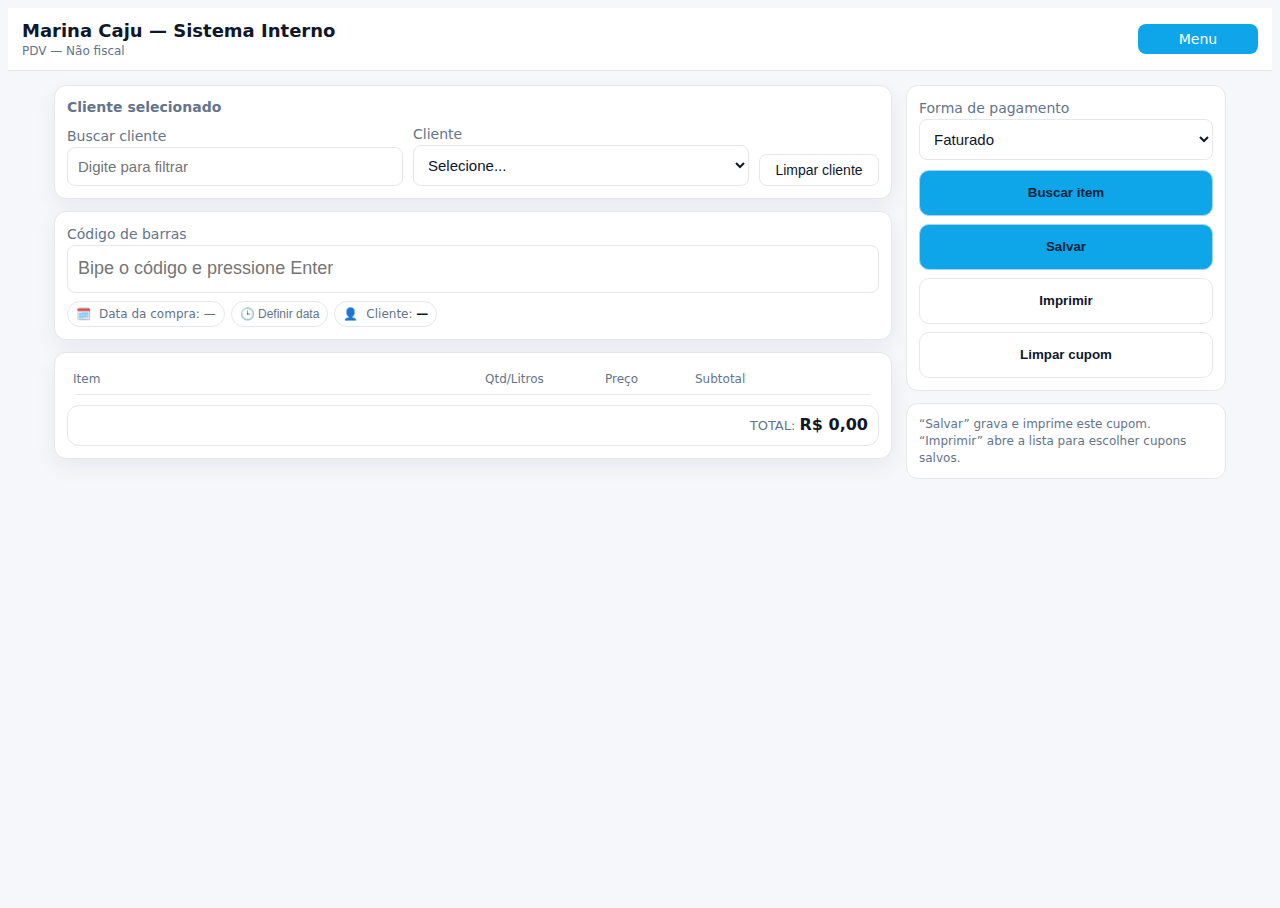
<file: PDV.html>
<!doctype html>
<html lang="pt-br">
<head>
  <meta charset="utf-8">
  <meta name="viewport" content="width=device-width,initial-scale=1">
  <title>PDV</title>

  <link rel="stylesheet" href="../assets/style.css">

  <style>
    *{box-sizing:border-box}
    html,body{height:100%}
    body{overflow-x:hidden}
    :root{color-scheme:light}

    /* Header igual ao Clientes */
    .title{font-size:18px; font-weight:700}
    .small{font-size:12px; color:var(--muted)}
    #menuBtn{text-decoration:none !important}

    /* Grid principal */
    main{max-width:1200px; margin:0 auto; padding:14px}
    .wrap{display:grid; grid-template-columns:minmax(0,1fr) 320px; gap:14px}
    @media(max-width:1100px){ .wrap{grid-template-columns:1fr} }

    /* Cards */
    .card{background:var(--surface); border:1px solid var(--line); border-radius:12px; box-shadow:var(--card-shadow); padding:12px}
    .card + .card{margin-top:12px}

    /* Cliente */
    .client-row{display:grid; grid-template-columns:1fr 1fr auto; gap:10px; align-items:end}
    @media(max-width:780px){ .client-row{grid-template-columns:1fr 1fr} }
    .client-title{font-weight:900; font-size:14px; color:var(--muted); margin-bottom:6px}

    /* Scanner */
    .scan-row{display:grid; grid-template-columns:1fr; gap:10px; align-items:end}
    #scan{height:48px; font-size:18px}

    /* Badges */
    .badges{display:flex; gap:6px; flex-wrap:wrap; margin-top:8px}
    .badge{
      display:inline-flex; gap:8px; align-items:center;
      padding:4px 8px; border:1px solid var(--line);
      border-radius:999px; font-size:12px; color:var(--muted);
      background:transparent;
    }
    #cli_name_inline b{color:var(--text)}

    /* Tabela */
    .table-wrap{border-radius:10px; overflow:auto}
    .table{width:100%; border-collapse:separate; border-spacing:0; table-layout:auto}
    .table thead th{
      padding:6px; font-size:12px; color:var(--muted);
      border-bottom:1px solid var(--line); text-align:left; white-space:nowrap
    }
    .table tbody td{padding:6px; border-bottom:1px solid var(--line); vertical-align:middle; font-size:14px}
    .col-item{min-width:180px}
    .col-qtd{width:120px}
    .col-preco{width:90px}
    .col-subt{width:110px}
    .col-cmd{width:80px}

    /* Quantidade */
    .qbtn{display:inline-flex; gap:6px; align-items:center}
    .qbtn .stept{
      min-width:24px; height:24px; border:1px solid var(--line);
      border-radius:8px; background:var(--surface); font-weight:900; cursor:pointer; line-height:1
    }
    .qbtn strong{min-width:20px; text-align:center; font-size:13px}

    /* Total */
    .totline{
      margin-top:10px; padding:8px 10px;
      border:1px solid var(--line); border-radius:12px;
      display:flex; gap:14px; align-items:center; font-size:13px; color:var(--muted);
      justify-content:flex-end
    }
    .totline b{color:var(--text); font-size:16px}

    /* Painel direito */
    .panel .block{background:var(--surface); border:1px solid var(--line); border-radius:12px; padding:12px}
    .panel .block + .block{margin-top:12px}
    .bigbtn{
      width:100%; height:46px; border-radius:10px; font-weight:900; cursor:pointer;
      display:inline-flex; align-items:center; justify-content:center; text-decoration:none
    }
    .bigbtn.brand{background:var(--brand); color:#06233b; border:1px solid color-mix(in oklab,var(--brand) 35%, var(--line))}
    .bigbtn.ghost{background:transparent; border:1px solid var(--line); color:var(--text)}

    /* Modais */
    .modal{
      position:fixed; inset:0; background:rgba(2,6,23,.45);
      display:none; align-items:center; justify-content:center; z-index:60;
    }
    .modal.open{ display:flex; }
    .modal .box{
      width:min(760px,96vw); background:var(--surface);
      border:1px solid var(--line); border-radius:16px; padding:16px; position:relative;
      box-shadow:0 20px 60px rgba(2,6,23,.35)
    }
    .modal h4{margin:0 0 10px; font-size:13px; text-transform:uppercase; letter-spacing:.08em; color:var(--muted)}
    .hide{display:none !important}

    .modal .close{
      position:absolute; top:10px; right:10px;
      border:1px solid var(--line); background:var(--surface);
      border-radius:8px; padding:4px 8px; font-size:12px; cursor:pointer;
    }

    .optgrid{display:grid; gap:10px; grid-template-columns:repeat(3,1fr); margin-bottom:10px}
    .opt{border:1px solid var(--line); border-radius:14px; padding:14px; text-align:center; cursor:pointer}
    .opt:hover{border-color:color-mix(in oklab,var(--brand) 40%, var(--line))}
    .formgrid{display:grid; gap:10px; grid-template-columns:1fr 1fr}
    .formgrid-3{display:grid; gap:10px; grid-template-columns:1fr 1fr 1fr}
    .modal .footer{display:flex; gap:10px; justify-content:flex-end; margin-top:10px}

    /* Lista de cupons */
    .cupons-list{max-height:360px; overflow:auto; border:1px solid var(--line); border-radius:12px}
    .cupom-item{display:grid; grid-template-columns:auto 1fr auto; gap:10px; align-items:center; padding:10px; border-bottom:1px solid var(--line)}
    .cupom-item:last-child{border-bottom:none}
    .cupom-meta{font-size:12px; color:var(--muted)}
    .cupom-ttl{font-weight:800}
  </style>
</head>

<body>
<header>
  <div class="brand">
    <div>
      <div class="title">Marina Caju — Sistema Interno</div>
      <div class="small">PDV — Não fiscal</div>
    </div>
  </div>
  <div class="right">
    <a class="btn brand" id="menuBtn" href="../index.html">Menu</a>
  </div>
</header>

<main class="wrap">
  <!-- ESQUERDA -->
  <section>
    <!-- Cliente -->
    <div class="card">
      <div class="client-title">Cliente selecionado</div>
      <div class="client-row">
        <div>
          <label>Buscar cliente</label>
          <input id="cli_search" placeholder="Digite para filtrar">
        </div>
        <div>
          <label>Cliente</label>
          <select id="cli"></select>
        </div>
        <button class="btn ghost" id="btnLimpaCli">Limpar cliente</button>
      </div>
    </div>

    <!-- Scanner + badges -->
    <div class="card">
      <div class="scan-row">
        <div>
          <label>Código de barras</label>
          <input id="scan" placeholder="Bipe o código e pressione Enter">
        </div>
      </div>
      <div class="badges">
        <span class="badge">🗓️ <span id="compraData">Data da compra: —</span></span>
        <button type="button" class="badge" id="pickData" title="Definir data e hora manualmente">🕒 Definir data</button>
        <span class="badge" id="cliBadge" title="—">👤 <span id="cli_name_inline">Cliente: <b>—</b></span></span>
      </div>
    </div>

    <!-- Itens + TOTAL -->
    <div class="card">
      <div class="table-wrap">
        <table class="table" id="tbl">
          <thead>
            <tr>
              <th class="col-item">Item</th>
              <th class="col-qtd">Qtd/Litros</th>
              <th class="col-preco">Preço</th>
              <th class="col-subt">Subtotal</th>
              <th class="col-cmd"></th>
            </tr>
          </thead>
          <tbody></tbody>
        </table>
      </div>
      <div class="totline" id="totline">
        <span>TOTAL: <b id="sumTotal">R$ 0,00</b></span>
      </div>
    </div>
  </section>

  <!-- DIREITA -->
  <aside class="panel">
    <div class="block">
      <div>
        <label>Forma de pagamento</label>
        <select id="formaPagamento">
          <option value="faturado" selected>Faturado</option>
          <option value="pix">Pix</option>
          <option value="dinheiro">Dinheiro</option>
        </select>
      </div>

      <div style="height:10px"></div>

      <button class="bigbtn brand" id="openBuscar">Buscar item</button>
      <div style="height:8px"></div>
      <button class="bigbtn brand" id="fecharConta">Salvar</button>
      <div style="height:8px"></div>
      <button class="bigbtn ghost" id="imprimir">Imprimir</button>
      <div style="height:8px"></div>
      <button class="bigbtn ghost" id="limpar">Limpar cupom</button>
    </div>

    <div class="block">
      <div class="small">“Salvar” grava e imprime este cupom. “Imprimir” abre a lista para escolher cupons salvos.</div>
    </div>
  </aside>
</main>

<!-- MODAL: Selecionar tipo de lançamento -->
<div class="modal" id="modalTipo">
  <div class="box">
    <button class="close" id="closeTipo" aria-label="Fechar">✕</button>
    <h4>Selecionar tipo de lançamento</h4>
    <div class="optgrid">
      <div class="opt" data-tab="prod">🛒 Conveniência</div>
      <div class="opt" data-tab="comb">⛽ Combustível</div>
      <div class="opt" data-tab="serv">🛠️ Serviço</div>
    </div>

    <!-- PRODUTO -->
    <div id="tab_prod" class="hide">
      <div class="formgrid">
        <div><label>Buscar</label><input id="p_busca" placeholder="Nome"></div>
        <div><label>Selecionar</label><select id="p_sel"></select></div>
      </div>
      <div class="formgrid">
        <div><label>Preço</label><input id="p_preco" disabled></div>
        <div><label>Estoque</label><input id="p_estoque" disabled placeholder="—"></div>
      </div>
      <div class="formgrid">
        <div><label>Quantidade</label><input id="p_qtd" type="number" step="1"></div>
      </div>
      <div class="footer"><button class="bigbtn brand" id="add_produto">Adicionar ao cupom</button></div>
    </div>

    <!-- COMBUSTÍVEL -->
    <div id="tab_comb" class="hide">
      <div class="formgrid-3">
        <div><label>Tipo</label><select id="f_tipo" disabled><option value="gasolina" selected>Gasolina</option></select></div>
        <div><label>Litros</label><input id="f_litros" type="number" step="0.001" value="1"></div>
        <div><label>Preço/Litro</label><input id="f_preco" disabled></div>
      </div>
      <div class="formgrid-3">
        <div><label>Serviços Gerais?</label><select id="f_sg"><option value="nao">Não</option><option value="sim">Sim</option></select></div>
        <div><label>Responsável</label><input id="f_resp" placeholder="Ex.: Claudinei"></div>
        <div><label>Descrição</label><input id="f_desc" placeholder="(opcional)"></div>
      </div>
      <div class="formgrid">
        <div><label>Veículo (opcional)</label><select id="veic"><option value="">— nenhum —</option></select></div>
      </div>
      <div class="footer"><button class="bigbtn brand" id="add_comb">Adicionar combustível</button></div>
    </div>

    <!-- SERVIÇO -->
    <div id="tab_serv" class="hide">
      <div class="formgrid-3">
        <div><label>Serviço</label><select id="s_sel"></select></div>
        <div><label>Quantidade</label><input id="s_qtd" type="number" step="0.5"></div>
        <div><label>Preço</label><input id="s_preco" disabled></div>
      </div>
      <div class="formgrid">
        <div><label>Data</label><input id="s_data" type="datetime-local"></div>
        <div><label>Obs</label><input id="s_obs"></div>
      </div>
      <div class="footer"><button class="bigbtn brand" id="add_serv">Adicionar serviço</button></div>
    </div>
  </div>
</div>

<!-- MODAL: Definir data da compra -->
<div class="modal" id="modalData">
  <div class="box">
    <button class="close" id="closeDataX" aria-label="Fechar">✕</button>
    <h4>Definir data da compra</h4>
    <div class="formgrid">
      <div>
        <label>Data e hora</label>
        <input id="dataInput" type="datetime-local">
      </div>
      <div>
        <label>&nbsp;</label>
        <button class="bigbtn ghost" id="useNow">Usar agora</button>
      </div>
    </div>
    <div class="footer">
      <button class="bigbtn ghost" id="cancelData">Cancelar</button>
      <button class="bigbtn brand" id="applyData">Usar esta data</button>
    </div>
  </div>
</div>

<!-- MODAL: Escolher cupom para imprimir -->
<div class="modal" id="modalCupons">
  <div class="box">
    <button class="close" id="closeCuponsX" aria-label="Fechar">✕</button>
    <h4>Selecionar cupom para imprimir</h4>
    <div class="cupons-list" id="cupomList"></div>
    <div class="footer">
      <button class="bigbtn ghost" id="closeCupons">Fechar</button>
      <button class="bigbtn brand" id="printSelected">Imprimir selecionado</button>
    </div>
  </div>
</div>
<script src="../assets/supabase.js"></script>
<script>
document.addEventListener('DOMContentLoaded', function(){
  /* Keys */
  const K_CLI='mc_clientes', K_PROD='mc_produtos', K_BAR='mc_prod_bar_index';
  const K_VEI='mc_veiculos', K_CFG='mc_config', K_FUEL='mc_stock';
  const K_MOV_C='mc_mov_conveniencia', K_MOV_F='mc_mov_combustivel', K_MOV_S='mc_mov_servicos';
  const K_SERV='mc_servicos_catalog';
  const K_SALES='mc_pdv_vendas';
  const K_MOV_EST='mc_mov_estoque';

  /* Helpers */
  const $=s=>document.querySelector(s);
  function load(k,def){ try{ const v=JSON.parse(localStorage.getItem(k)); return v ?? def; }catch{return def} }
  function save(k,v){ localStorage.setItem(k, JSON.stringify(v)); }
  function fmt(n){ return 'R$ '+Number(n||0).toFixed(2).replace('.',','); }
  const uid = ()=>'id-'+Math.random().toString(36).slice(2,9)+'-'+Date.now();
  function nowISO(){ return new Date().toISOString(); }
  const pad=n=>String(n).padStart(2,'0');
  function toDM(d){ const x=new Date(d); const dd=pad(x.getDate()); const mm=pad(x.getMonth()+1); return `${dd}-${mm}`; }
  function toInputLocal(iso){
    const d = iso ? new Date(iso) : new Date();
    const y = d.getFullYear();
    const m = pad(d.getMonth()+1);
    const da = pad(d.getDate());
    const h = pad(d.getHours());
    const mi = pad(d.getMinutes());
    return `${y}-${m}-${da}T${h}:${mi}`;
  }


  /* Data da compra */
  let compraDataISO=null;
  function setCompraDataIfNeeded(){
    if(!compraDataISO){ compraDataISO = nowISO(); }
    const d=new Date(compraDataISO);
    $('#compraData').textContent =
      `Data da compra: ${pad(d.getDate())}/${pad(d.getMonth()+1)}/${d.getFullYear()} ${pad(d.getHours())}:${pad(d.getMinutes())}`;
  }
  function resetCompraData(){ compraDataISO=null; $('#compraData').textContent = 'Data da compra: —'; }

  /* Cliente inline */
  function setClientInline(text){
    const el=$('#cli_name_inline'); const badge=$('#cliBadge');
    const name = text || '—';
    el.innerHTML = 'Cliente: <b>' + name + '</b>'; badge.title = name;
  }
  function showCliName(){
    const sel=$('#cli'); const opt = sel && sel.selectedOptions[0];
    const name = opt ? opt.textContent : '—';
    setClientInline(name); resetCompraData();
  }

  /* Preenche clientes */
function fillClientes(q=''){
  const all = load(K_CLI, []);

  // 🔹 ORDENAÇÃO ALFABÉTICA DEFINITIVA
  all.sort((a, b) =>
    (a.nome || '').localeCompare(b.nome || '', 'pt-BR', { sensitivity: 'base' })
  );

  const qq = (q || '').toString().trim().toLowerCase();
  const list = qq
    ? all.filter(c => ((c.nome || '') + '').toLowerCase().includes(qq))
    : all;

    $('#cli').innerHTML =
      '<option value="" disabled selected>Selecione...</option>' +
      '<option value="VISITANTE">Cliente Visitante</option>' +
      list.map(c=>`<option value="${c.id}">${c.nome}</option>`).join('');

    if(qq && list.length>0){
      $('#cli').value = list[0].id;
      setClientInline(list[0].nome);
    }else{
      $('#cli').value = '';
      setClientInline('—');
    }
    fillVeiculos();
  }

  function fillVeiculos(){
    const cid=$('#cli').value;
    const vs=load(K_VEI,[]).filter(v=>v.clienteId===cid || (v.proprietarios||[]).includes(cid));
    const el=$('#veic');
    if(el){
      el.innerHTML = '<option value="">— nenhum —</option>' +
        (vs||[]).map(v=>`<option value="${v.id}">${v.tipo}${v.pes?' '+v.pes+' pés':''}</option>`).join('');
    }
  }

  $('#cli_search').addEventListener('input', e=>{
    const val = (e.target.value||'').trim();
    fillClientes(val);
    if(!val){
      $('#cli').value = '';
      setClientInline('—');
    }
  });
  $('#cli').addEventListener('change', ()=>{ showCliName(); fillVeiculos(); });
  $('#btnLimpaCli').onclick=()=>{ $('#cli').value=''; setClientInline('—'); };

  /* Reset UI Produtos */
  function resetProdutoUI(){
    const p_busca = $('#p_busca');
    const p_sel   = $('#p_sel');
    const p_preco = $('#p_preco');
    const p_estoq = $('#p_estoque');
    const p_qtd   = $('#p_qtd');
    if(p_busca) p_busca.value = '';
    if(p_sel){ p_sel.selectedIndex = 0; p_sel.value = ''; }
    if(p_preco) p_preco.value = '';
    if(p_estoq) p_estoq.value = '';
    if(p_qtd)   p_qtd.value   = '';
  }

  /* Modal tipo lançamento */
  const modal=$('#modalTipo');
  const openModal=()=>{ modal.classList.add('open'); showTab('prod'); fillCatalog(''); resetProdutoUI(); };
  const closeModal=()=>{ modal.classList.remove('open'); };
  $('#openBuscar').addEventListener('click', e=>{ e.preventDefault(); openModal(); });
  modal.addEventListener('click', e=>{ if(e.target.classList.contains('modal')) closeModal(); });
  document.getElementById('closeTipo').onclick=closeModal;
  document.addEventListener('keydown', e=>{ if(e.key==='Escape') closeModal(); });

  document.querySelectorAll('.opt').forEach(op=>{
    op.addEventListener('click',()=>{
      showTab(op.dataset.tab);
      if(op.dataset.tab==='prod'){ fillCatalog(''); resetProdutoUI(); }
    });
  });

  function showTab(t){
    ['prod','comb','serv'].forEach(k=>$('#tab_'+k).classList.add('hide'));
    $('#tab_'+t).classList.remove('hide');
    if(t==='prod') $('#p_busca').focus();
    if(t==='comb'){
  refreshFuelUI();
  $('#f_litros').focus();
}
    if(t==='serv') $('#s_sel').focus();
  }

  /* Estoque por movimentos */
  function movEst(){ return load(K_MOV_EST,[]); }
  function estoqueAtual(produtoId){
    return movEst().filter(m=>m.produtoId===produtoId).reduce((s,m)=>s + Number(m.delta||0), 0);
  }
  function registrarMovimento(produtoId, delta, motivo='venda_pdv', origem=null, extra={}){
    const arr = movEst();
    arr.push({ id: uid(), ts: Date.now(), produtoId, delta, motivo, origem, ...extra });
    save(K_MOV_EST, arr);
  }
  function registrarMovimentoPorBar(bar, delta, motivo='venda_pdv', origem=null, extra={}){
    const idx = load(K_BAR,{});
    const prods = load(K_PROD,[]);
    const id = idx[bar];
    if(!id) return {ok:false,msg:'Produto não encontrado'};
    const p = prods.find(x=>x.id===id);
    if(!p) return {ok:false,msg:'Produto não encontrado'};
    registrarMovimento(id, delta, motivo, origem, {bar, ...extra});
    return {ok:true};
  }

  /* Catálogo produtos */
  function fillCatalog(q=''){
    const all=load(K_PROD,[]);
    const list=q ? all.filter(p=>(p.nome||'').toLowerCase().includes(q.toLowerCase())) : all;

    $('#p_sel').innerHTML =
      '<option value="" disabled selected>Selecione...</option>' +
      list.map(p=>`<option value="${p.id}" data-preco="${p.preco}">${p.nome}</option>`).join('');

    if(q && list.length>0){
      $('#p_sel').value = list[0].id;
      updateProdInfo();
    }else{
      $('#p_sel').value = '';
      $('#p_preco').value=''; $('#p_estoque').value=''; $('#p_qtd').value='';
    }
  }

  function updateProdInfo(){
    const sel=$('#p_sel');
    const opt=sel && sel.value ? sel.selectedOptions[0] : null;
    if(!opt){
      $('#p_preco').value=''; $('#p_estoque').value=''; if(!$('#p_qtd').value) $('#p_qtd').value='';
      return;
    }
    const id=opt.value;
    $('#p_preco').value = +opt.dataset.preco || 0;
    $('#p_estoque').value = String(estoqueAtual(id));
    if(!$('#p_qtd').value) $('#p_qtd').value = '1';
  }

  $('#p_busca').addEventListener('input', e=>{
    const val=(e.target.value||'').trim();
    fillCatalog(val);
  });
  $('#p_sel').addEventListener('change', updateProdInfo);

  /* Carrinho */
  let carrinho=[];
  function pushItem(i){ carrinho.push({ ...i, total:i.qtd*i.preco }); render(); }

  function render(){
    const tb=$('#tbl tbody');
    tb.innerHTML='';
    let total=0;

    carrinho.forEach((i,ix)=>{
      total+=i.total;
      const tr=document.createElement('tr');
      tr.innerHTML=
        `<td class="col-item">${i.item}</td>
         <td class="col-qtd">
           <div class="qbtn">
             <button class="stept" data-act="sub" data-ix="${ix}">−</button>
             <strong>${(Number(i.qtd)||0).toString()}</strong>
             <button class="stept" data-act="add" data-ix="${ix}">+</button>
           </div>
         </td>
         <td class="col-preco">${fmt(i.preco)}</td>
         <td class="col-subt">${fmt(i.total)}</td>
         <td class="col-cmd"><button class="btn ghost" data-act="del" data-ix="${ix}">Excluir</button></td>`;
      tb.appendChild(tr);
    });

    $('#sumTotal').textContent=fmt(total);
  }

  document.addEventListener('click', e=>{
    const act=e.target?.dataset?.act;
    if(!act) return;
    const i=+e.target.dataset.ix;
    const it=carrinho[i];
    if(!it) return;

    if(act==='add'){ it.qtd=Number(it.qtd)+1; it.total=it.qtd*it.preco; }
    if(act==='sub'){ it.qtd=Math.max(1, Number(it.qtd)-1); it.total=it.qtd*it.preco; }
    if(act==='del'){ carrinho.splice(i,1); }
    render();
  });

  /* Scanner produto — sem trava de estoque */
  $('#scan').addEventListener('keydown', e=>{
    if(e.key!=='Enter') return;
    e.preventDefault();
    const code=e.target.value.trim();
    e.target.value='';

    const idx=load(K_BAR,{});
    const id=idx[code];
    if(!id) return alert('Produto não encontrado');
    if(!$('#cli').value){ alert('Selecione o cliente antes de lançar.'); return; }

    const prod=load(K_PROD,[]).find(p=>p.id===id);
    if(!prod) return alert('Inválido');

    setCompraDataIfNeeded();
    pushItem({item:prod.nome, tipo:'Produto', qtd:1, preco:+prod.preco||0, meta:{prodId:id, bar:code}});
  });

  /* Produto: adicionar — sem trava de estoque */
  $('#add_produto').onclick=()=>{
    const opt=$('#p_sel').selectedOptions[0];
    if(!opt || !$('#p_sel').value) return alert('Selecione um produto');
    if(!$('#cli').value) return alert('Selecione o cliente');

    const id=opt.value, nome=opt.textContent, preco=+opt.dataset.preco, qtd=+(($('#p_qtd').value)||1);
    setCompraDataIfNeeded();

    const idx=load(K_BAR,{});
    const bar = Object.entries(idx).find(([,v])=>v===id)?.[0] || null;

    pushItem({item:nome, tipo:'Produto', qtd, preco, meta:{prodId:id, bar}});
    fillCatalog('');
    resetProdutoUI();
    $('#p_busca').focus();
  };

  /* Combustível (gasolina fixa) */
  function fuelPrice(tipo){
  const cfg = load(K_CFG,{});
  const v = cfg?.combustiveis?.[tipo];
  return Number(v) || 0;
}
  function fuelStock(tipo){ return +(load(K_FUEL,{gasolina:0})[tipo]||0); }
  function setFuel(tipo,val){ const s=load(K_FUEL,{gasolina:0}); s[tipo]=val; save(K_FUEL,s); }

  (function setFuelUI(){
    const cfg=load(K_CFG,{});
    const p=+(cfg.combustiveis?.gasolina||0);
    const el=$('#f_preco');
    if(el) el.value=p;
  })();

  $('#add_comb').onclick=()=>{
    if(!$('#cli').value) return alert('Selecione o cliente');

    const tipo='gasolina';
    const litros=+$('#f_litros').value||0;
    if(litros<=0) return alert('Litros > 0');

    const preco=fuelPrice(tipo), est=fuelStock(tipo);
    setFuel(tipo, est-litros);

    const veicEl = $('#veic');
    const veicId = veicEl ? (veicEl.value || null) : null;
    const veicTxt = veicEl ? ((veicEl.selectedOptions[0]?.textContent) || '') : '';

    const sg = $('#f_sg').value === 'sim';
    const resp = ($('#f_resp').value||'').trim();

    if(!resp){
      alert('Informe o responsável pelo abastecimento.');
      return;
    }

    // PDV LIMPO:
    // - Descrição só entra se você digitar
    // - "Serviços Gerais" só entra porque você marcou SIM
    const descInput = ($('#f_desc').value||'').trim();

    // Salva movimento combustível
    const mov=load(K_MOV_F,[]);
    const dataMov = compraDataISO || nowISO();
    mov.push({
      id: uid(),
      data: dataMov,
      clienteId: $('#cli').value,
      tipo,
      litros,
      desc: descInput,           // só o que foi digitado
      responsavel: resp,
      veiculoId: veicId,
      servicosGerais: sg,
      preco
    });
    save(K_MOV_F,mov);

    setCompraDataIfNeeded();

    // Label no cupom (limpo e previsível)
    const parts = ['Gasolina'];
    if(sg) parts.push('Serviços Gerais');
    if(descInput) parts.push(descInput);

    const label =
      `${parts.join(' — ')} | Resp: ${resp}` +
      (veicId ? ` (${veicTxt})` : '');

    pushItem({
      item: label,
      tipo: 'Combustível',
      qtd: litros,
      preco,
      meta: { tipo, veicTxt, responsavel: resp, servicosGerais: sg, desc: descInput }
    });

    // Reset campos
    $('#f_litros').value='1';
    $('#f_resp').value='';
    $('#f_desc').value='';
    $('#f_sg').value='nao';
    if($('#veic')) $('#veic').value='';

    closeModal();
  };

  /* Serviços */
  function ensureServDefaults(){
    const cur=load(K_SERV,null);
    if(Array.isArray(cur) && cur.length) return cur;
    const seed=[
      {id:'srv1', desc:'Atendimento fora do horário (por hora)', val:250},
      {id:'srv2', desc:'Limpeza extra de embarcação', val:150},
      {id:'srv3', desc:'Resgate e socorro (por hora)', val:250},
    ];
    save(K_SERV, seed);
    return seed;
  }

  function fillServ(){
    const all=ensureServDefaults();
    $('#s_sel').innerHTML =
      '<option value="" disabled selected>Selecione...</option>' +
      all.map(s=>`<option value="${s.id}" data-preco="${s.val}">${s.desc}</option>`).join('');
    $('#s_preco').value='';
    $('#s_qtd').value='';
  }

  $('#s_sel').addEventListener('change', ()=>{
    const opt=$('#s_sel').selectedOptions[0];
    if(!opt || !$('#s_sel').value){ $('#s_preco').value=''; return; }
    $('#s_preco').value=opt.dataset.preco;
    if(!$('#s_qtd').value) $('#s_qtd').value='1';
  });

  $('#add_serv').onclick=()=>{
    if(!$('#cli').value) return alert('Selecione o cliente');
    if(!$('#s_sel').value) return alert('Selecione o serviço');

    const opt=$('#s_sel').selectedOptions[0];
    const qtd=+($('#s_qtd').value||1);
    const preco=+opt.dataset.preco;
    const desc=opt.textContent;

    const dtIn = $('#s_data').value;
    if(dtIn && !compraDataISO){
      const parts = dtIn.split(/[-T:]/).map(Number);
      const asLocal = new Date(parts[0], parts[1]-1, parts[2], parts[3]||0, parts[4]||0);
      compraDataISO = asLocal.toISOString();
    }

    setCompraDataIfNeeded();
    pushItem({item:desc, tipo:'Serviço', qtd, preco, meta:{obs:($('#s_obs').value||'').trim()}});

    $('#s_qtd').value='1';
    closeModal();
  };

  /* Modal Data */
  const modalData = $('#modalData');
  const openData = ()=>{
    modalData.classList.add('open');
    const val = compraDataISO ? toInputLocal(compraDataISO) : toInputLocal();
    $('#dataInput').value = val;
  };
  const closeData = ()=> modalData.classList.remove('open');

  document.getElementById('pickData').addEventListener('click', (e)=>{ e.preventDefault(); openData(); });
  document.getElementById('closeDataX').onclick = closeData;
  document.getElementById('cancelData').onclick = closeData;
  modalData.addEventListener('click', e=>{ if(e.target.classList.contains('modal')) closeData(); });

  document.getElementById('useNow').onclick = (e)=>{
    e.preventDefault();
    $('#dataInput').value = toInputLocal();
  };
  document.getElementById('applyData').onclick = ()=>{
    const val = $('#dataInput').value;
    if(!val){ alert('Escolha uma data.'); return; }
    const parts = val.split(/[-T:]/).map(Number);
    const d = new Date(parts[0], parts[1]-1, parts[2], parts[3]||0, parts[4]||0);
    compraDataISO = d.toISOString();
    document.getElementById('compraData').textContent =
      `Data da compra: ${pad(d.getDate())}/${pad(d.getMonth()+1)}/${d.getFullYear()} ${pad(d.getHours())}:${pad(d.getMinutes())}`;
    closeData();
  };

  /* SALVAR / MOVIMENTOS / ESTOQUE / IMPRESSÃO */
  function makeVendaObjeto(){
    const cliVal = $('#cli').value || null;
    if(!cliVal){ alert('Selecione o cliente.'); return null; }

    const clienteTipo = (cliVal === 'VISITANTE') ? 'visitante' : 'cliente';
    const clienteId   = (cliVal === 'VISITANTE') ? null : cliVal;

    const data = compraDataISO || nowISO();
    let total=0;

    const itens = carrinho.map(it=>({
      tipo: it.tipo,
      item: it.item,
      qtd: +it.qtd,
      preco: +it.preco,
      subtotal: +(it.qtd*it.preco),
      meta: it.meta||{}
    }));

    itens.forEach(i=> total += i.subtotal);

    const formaPagamento = (document.getElementById('formaPagamento')?.value) || 'faturado';
    return { id: uid(), data, clienteId, clienteTipo, formaPagamento, itens, total };
  }

  function salvarVendaAtual(){
    if(!carrinho.length){ alert('Adicione itens ao cupom.'); return null; }
    const venda = makeVendaObjeto();
    if(!venda) return null;

    const vendas = load(K_SALES,[]);
    vendas.push(venda);
    save(K_SALES, vendas);

    const conv = load(K_MOV_C,[]);
    const srv  = load(K_MOV_S,[]);

    venda.itens.forEach(it=>{
      if(it.tipo==='Produto'){
        conv.push({ id: uid(), data: venda.data, clienteId: venda.clienteId, descricao: it.item, qtd: it.qtd, valorUnit: it.preco, total: it.subtotal });
      }else if(it.tipo==='Serviço'){
        srv.push({ id: uid(), data: venda.data, clienteId: venda.clienteId, descricao: it.item, qtd: it.qtd, valorUnit: it.preco, total: it.subtotal, obs: it.meta?.obs || '' });
      }
      // Combustível já foi gravado no lançamento
    });

    save(K_MOV_C, conv);
    save(K_MOV_S, srv);

    return venda;
  }
async function salvarVendaSupabase(venda){
  const { error } = await supabase
    .from('vendas')
    .insert([{
      total: venda.total,
      forma_pagamento: venda.formaPagamento,
      detalhes: venda
    }]);

  if(error){
    alert('Erro ao salvar no Supabase');
    console.error(error);
    return false;
  }
  return true;
}


  function aplicarBaixaEstoque(venda){
    venda.itens.forEach(it=>{
      if(it.tipo==='Produto'){
        const prodId = it.meta?.prodId || null;
        const bar = it.meta?.bar || null;
        if(prodId) registrarMovimento(prodId, -Number(it.qtd||0), 'venda_pdv', venda.id, {bar});
        else if(bar) registrarMovimentoPorBar(bar, -Number(it.qtd||0), 'venda_pdv', venda.id, {});
      }
    });
  }

  function printVenda(venda){
    const clientes = load(K_CLI,[]);
    const nomeCli = (clientes.find(c=>c.id===venda.clienteId)||{}).nome || (venda.clienteTipo==='visitante' ? 'Cliente Visitante' : '—');

    const d=new Date(venda.data);
    const when=`${pad(d.getDate())}/${pad(d.getMonth()+1)}/${d.getFullYear()} ${pad(d.getHours())}:${pad(d.getMinutes())}`;

    const linhas = venda.itens.map(i=>`
      <tr>
        <td>${i.item} <small style="color:#64748b">(${i.tipo})</small></td>
        <td style="text-align:right">${i.qtd}</td>
        <td style="text-align:right">${fmt(i.preco)}</td>
        <td style="text-align:right">${fmt(i.subtotal)}</td>
      </tr>`).join('');

    const html = `
<!doctype html><html><head><meta charset="utf-8">
<title>Cupom — ${nomeCli}</title>
<style>
  body{font-family:system-ui, -apple-system, Segoe UI, Roboto, Inter, sans-serif; padding:18px}
  h1{font-size:16px;margin:0}
  .muted{color:#64748b;font-size:12px}
  table{width:100%; border-collapse:collapse; margin-top:12px}
  th,td{padding:6px; border-bottom:1px solid #e5e7eb; font-size:13px}
  th{text-align:left; color:#64748b}
  tfoot td{font-weight:700}
  .head{display:flex;justify-content:space-between;align-items:center}
  .head img{height:36px; object-fit:contain}
  .total{font-size:16px}
  @media print{ .noprint{display:none} }
  .noprint{margin-top:14px}
  .right{ text-align:right }
</style>
</head><body>
  <div class="head">
    <div>
      <h1>Marina Caju — Cupom</h1>
      <div class="muted">Cliente: <b>${nomeCli}</b> • ${when} • Nº ${venda.id}</div>
    </div>
    <img src="../assets/logo.png" onerror="this.style.display='none'">
  </div>
  <table>
    <thead><tr><th>Item</th><th class="right">Qtd</th><th class="right">Preço</th><th class="right">Subtotal</th></tr></thead>
    <tbody>${linhas}</tbody>
    <tfoot><tr><td colspan="3" class="right total">TOTAL</td><td class="right total">${fmt(venda.total)}</td></tr></tfoot>
  </table>
  <div class="noprint">
    <button onclick="window.print()">Imprimir</button>
  </div>
</body></html>`;

    const w = window.open('', '_blank');
    w.document.write(html);
    w.document.close();
    try { w.focus(); w.print(); } catch(e){}
  }

  function resetPDV(keepClient=true){
    carrinho=[]; render(); resetCompraData();

    const scan=$('#scan'); if(scan) scan.value='';

    // Produtos
    const p_busca=$('#p_busca'); if(p_busca) p_busca.value='';
    const p_sel=$('#p_sel'); if(p_sel){ p_sel.innerHTML='<option value="" disabled selected>Selecione...</option>'; p_sel.value=''; }
    const p_preco=$('#p_preco'); if(p_preco) p_preco.value='';
    const p_estoque=$('#p_estoque'); if(p_estoque) p_estoque.value='';
    const p_qtd=$('#p_qtd'); if(p_qtd) p_qtd.value='';

    // Combustível
    const cfg=load(K_CFG,{});
    const p=+(cfg.combustiveis?.gasolina||0);
    const f_preco=$('#f_preco'); if(f_preco) f_preco.value=p||'';
    const f_litros=$('#f_litros'); if(f_litros) f_litros.value='1';
    const f_resp=$('#f_resp'); if(f_resp) f_resp.value='';
    const f_desc=$('#f_desc'); if(f_desc) f_desc.value='';
    const f_sg=$('#f_sg'); if(f_sg) f_sg.value='nao';
    const veic=$('#veic'); if(veic) veic.value='';

    // Serviços
    const s_sel=$('#s_sel'); if(s_sel){ fillServ(); s_sel.value=''; }
    const s_qtd=$('#s_qtd'); if(s_qtd) s_qtd.value='';
    const s_preco=$('#s_preco'); if(s_preco) s_preco.value='';
    const s_data=$('#s_data'); if(s_data) s_data.value='';
    const s_obs=$('#s_obs'); if(s_obs) s_obs.value='';

    // Forma pagamento
    const fp = document.getElementById('formaPagamento');
    if(fp) fp.value='faturado';

    if(keepClient){
      showCliName();
    }else{
      const search=$('#cli_search'); if(search) search.value='';
      fillClientes('');
      $('#cli').value='';
      setClientInline('—');
      fillVeiculos();
    }
  }

document.getElementById('fecharConta').onclick = async ()=>{
  const v = salvarVendaAtual();
  if(!v) return;

  const imprimir = confirm('Venda salva. Deseja imprimir o cupom?');

if(imprimir){
  printVenda(v);
  resetPDV(false); // 👈 LIMPA NA HORA
} else {
  resetPDV(false);
}

await salvarVendaSupabase(v);
aplicarBaixaEstoque(v);

};

  /* Modal cupons */
  const modalCupons=$('#modalCupons');
  const openCupons=()=>{ modalCupons.classList.add('open'); };
  const closeCupons=()=>{ modalCupons.classList.remove('open'); };
  modalCupons.addEventListener('click', e=>{ if(e.target.classList.contains('modal')) closeCupons(); });
  document.getElementById('closeCupons').onclick=closeCupons;
  document.getElementById('closeCuponsX').onclick=closeCupons;

  function renderCupomList(){
    const listEl=$('#cupomList');
    listEl.innerHTML='';

    const vendas=load(K_SALES,[]);
    const cid=$('#cli').value||null;
    const hojeDM=toDM(new Date());

    const fil=vendas
      .filter(v=> cid ? v.clienteId===cid : toDM(v.data)===hojeDM )
      .sort((a,b)=>new Date(b.data)-new Date(a.data));

    if(fil.length===0){
      listEl.innerHTML='<div class="cupom-item"><div class="cupom-meta">Nenhum cupom salvo encontrado.</div></div>';
      return;
    }

    fil.forEach((v,ix)=>{
      const clienteNome=(load(K_CLI,[]).find(c=>c.id===v.clienteId)||{}).nome || (v.clienteTipo==='visitante' ? 'Cliente Visitante' : '—');
      const itens=v.itens.length;
      const d=new Date(v.data);
      const when=`${pad(d.getDate())}/${pad(d.getMonth()+1)}/${d.getFullYear()} ${pad(d.getHours())}:${pad(d.getMinutes())}`;

      const line=document.createElement('div');
      line.className='cupom-item';
      line.innerHTML=
        `<input type="radio" name="selCupom" value="${v.id}" ${ix===0?'checked':''}>
         <div>
           <div class="cupom-ttl">${clienteNome}</div>
           <div class="cupom-meta">${when} • ${itens} item(ns) • Total ${fmt(v.total)}</div>
         </div>
         <div>${fmt(v.total)}</div>`;
      listEl.appendChild(line);
    });
  }

  document.getElementById('imprimir').onclick=()=>{ renderCupomList(); openCupons(); };
  document.getElementById('printSelected').onclick=()=>{
    const sel=document.querySelector('input[name="selCupom"]:checked');
    if(!sel){ alert('Selecione um cupom.'); return; }
    const vendas=load(K_SALES,[]);
    const v=vendas.find(x=>x.id===sel.value);
    if(!v){ alert('Cupom não encontrado.'); return; }
    printVenda(v);
  };

  document.getElementById('limpar').onclick=()=>{ resetPDV(false); };

  /* Init */
  (function init(){
    fillClientes('');
    fillCatalog('');
    fillServ();
    resetCompraData();
    document.getElementById('modalTipo').classList.remove('open');
    document.getElementById('modalCupons').classList.remove('open');
    document.getElementById('modalData').classList.remove('open');
  })();
});
</script>

</body>
</html>
</file>
<file: assets/style.css>
/* =========================
   Marina Caju — Design System (v1)
   Padrão unificado (Lu Approved™)
   ========================= */

/* Variáveis (centralizadas) */
:root{
  --bg:#f6f7fb;
  --surface:#ffffff;
  --text:#0f172a;
  --muted:#64748b;
  --line:#e5e7eb;
  --brand:#0ea5e9;
  --danger:#ef4444;
  --card-shadow:0 8px 22px rgba(15,23,42,.06);
}

/* Base/Tipografia */
html,body{
  background:var(--bg);
  color:var(--text);
  font-family: Inter, system-ui, -apple-system, "Segoe UI", Arial, sans-serif;
  font-size:15px;
  line-height:1.4;
}
*{ box-sizing:border-box; }

/* Layout geral */
main{ max-width:1100px; margin:20px auto; padding:14px; }

/* Header */
header{
  display:flex; align-items:center; gap:12px;
  padding:10px 14px; background:var(--surface);
  border-bottom:1px solid var(--line);
}
header .brand{ display:flex; align-items:center; gap:12px; }
header .brand img#logo{ height:40px; width:auto; display:block; border-radius:10px; } /* logo 10px */
header .title{ font-size:18px; font-weight:700; color:var(--text); } /* título 700 */
header .small{ font-size:12px; color:var(--muted); }
header .right{ margin-left:auto; display:flex; gap:8px; align-items:center; }
#menuBtn{ text-decoration:none !important; }

/* Cards */
.card{
  background:var(--surface);
  border-radius:14px;
  box-shadow:var(--card-shadow);
  border:1px solid var(--line);
  padding:16px;
  margin-bottom:12px;
}

/* Titlecard (título fininho) — gradient + altura 32 */
.titlecard{
  padding:6px 14px; min-height:32px;
  display:flex; align-items:center; gap:10px; justify-content:space-between;
  background:linear-gradient(#fff,#f8fafc);
  border:1px solid var(--line); border-radius:10px;
}

/* Faixa de ações separada */
.actioncard{
  margin-top:10px;
  padding:6px 14px; min-height:32px;
  display:flex; align-items:center; gap:10px; justify-content:flex-end;
  background:linear-gradient(#fff,#f8fafc);
  border:1px solid var(--line); border-radius:10px;
}

/* Badges / textos auxiliares */
.badge{
  background:#f3f4f6; border:1px solid var(--line);
  padding:4px 10px; border-radius:8px; font-size:12px; color:var(--text);
}
.muted{ color:var(--muted); font-size:12px; }

/* Grid de formulário — 2 colunas responsivas */
.grid{
  display:grid;
  grid-template-columns:repeat(2, minmax(0,1fr));
  gap:18px 22px;
  align-items:flex-start;
}
.grid > div{ display:flex; flex-direction:column; }
.col-span-2{ grid-column:1 / span 2; }
@media (max-width:900px){
  .grid{ grid-template-columns:1fr; }
  .col-span-2{ grid-column:auto; }
}

/* Labels e campos */
label{
  font-size:14px; color:var(--muted);
  margin-bottom:4px; font-weight:500;
}
input,select{
  width:100%;
  padding:10px;
  border:1px solid var(--line);
  border-radius:8px;
  background:#fff;
  font-size:15px; color:var(--text);
}
input:focus,select:focus{
  outline:0;
  border-color:var(--brand);
  box-shadow:0 0 0 2px rgba(14,165,233,.25); /* foco com glow */
}

/* Botões — base e variantes */
.btn{
  cursor:pointer;
  font-size:14px;          /* base: 14 */
  line-height:1;
  padding:8px 14px;        /* base: 8x14 */
  border-radius:8px;
  display:inline-flex; align-items:center; justify-content:center;
  border:1px solid transparent;
}
.btn.brand{ background:var(--brand); color:#fff; border:none; }
.btn.ghost{ background:transparent; color:var(--text); border:1px solid var(--line); }
.btn.danger{ background:var(--danger); color:#fff; border:none; }

/* Tamanhos */
.btn.xs{ padding:5px 8px; font-size:12px; min-width:72px; }
.btn.sm{ padding:6px 10px; font-size:14px; }

/* Largura mínima p/ ações principais/secundárias */
.btn.brand, .btn.ghost{ min-width:120px; text-align:center; }

/* CSV buttons → padroniza como .btn ghost sm */
button.csv-btn{ all:unset; }

/* Abas */
.tabs{ display:flex; gap:6px; margin-bottom:10px; flex-wrap:wrap; }
.tab{
  padding:8px 12px; border:1px solid var(--line);
  border-radius:999px; cursor:pointer; background:#fff; font-size:14px;
}
.tab.active{ border-color:var(--brand); background:#f0faff; }

/* Tabelas (denso) */
.table, table{ width:100%; border-collapse:separate; border-spacing:0; }
.table thead th, thead th{
  text-transform:none !important;
  font-size:14px; color:var(--muted); font-weight:500; letter-spacing:0;
  padding:8px 6px; border-bottom:1px solid var(--line);
  text-align:left; white-space:nowrap;
}
.table tbody td, tbody td{
  font-size:14px; color:var(--text);
  padding:8px 6px; border-bottom:1px solid var(--line); vertical-align:middle;
}
.table thead th.num, .table tbody td.num{ text-align:right; }
.table th.actions, .table td.actions{ text-align:right; }
td.email{ max-width:420px; white-space:nowrap; overflow:hidden; text-overflow:ellipsis; }

/* Dialog/Modal — padrão backdrop + caixa */
.backdrop{
  position:fixed; inset:0; background:rgba(0,0,0,.35);
  display:none; align-items:center; justify-content:center; padding:16px; z-index:999;
}
.backdrop.show{ display:flex; }
.modal{
  background:#fff; border-radius:14px; box-shadow:var(--card-shadow);
  max-width:560px; width:100%; padding:16px; border:1px solid var(--line);
}
.modal header{
  display:flex; align-items:center; justify-content:space-between;
  padding:0 0 8px 0; border-bottom:1px solid var(--line); background:transparent;
}
.modal header .title{ font-size:16px; font-weight:600; }
.modal .body{ padding-top:10px; }
.modal .actions{ display:flex; gap:8px; justify-content:flex-end; margin-top:12px; }

/* Utilitários */
.row{ display:flex; gap:8px; align-items:center; }
.right{ margin-left:auto; }
.hidden{ display:none !important; }
.nowrap{ white-space:nowrap; }

/* Afinamento da última coluna (Ações) */
th:last-child, td:last-child{ padding-left:16px; }

/* Botões de ação da tabela — largura igual */
.btn.xs.action{
  min-width: 90px;   /* pode ajustar para 88 / 96 se quiser */
  text-align:center;
}
</file>
